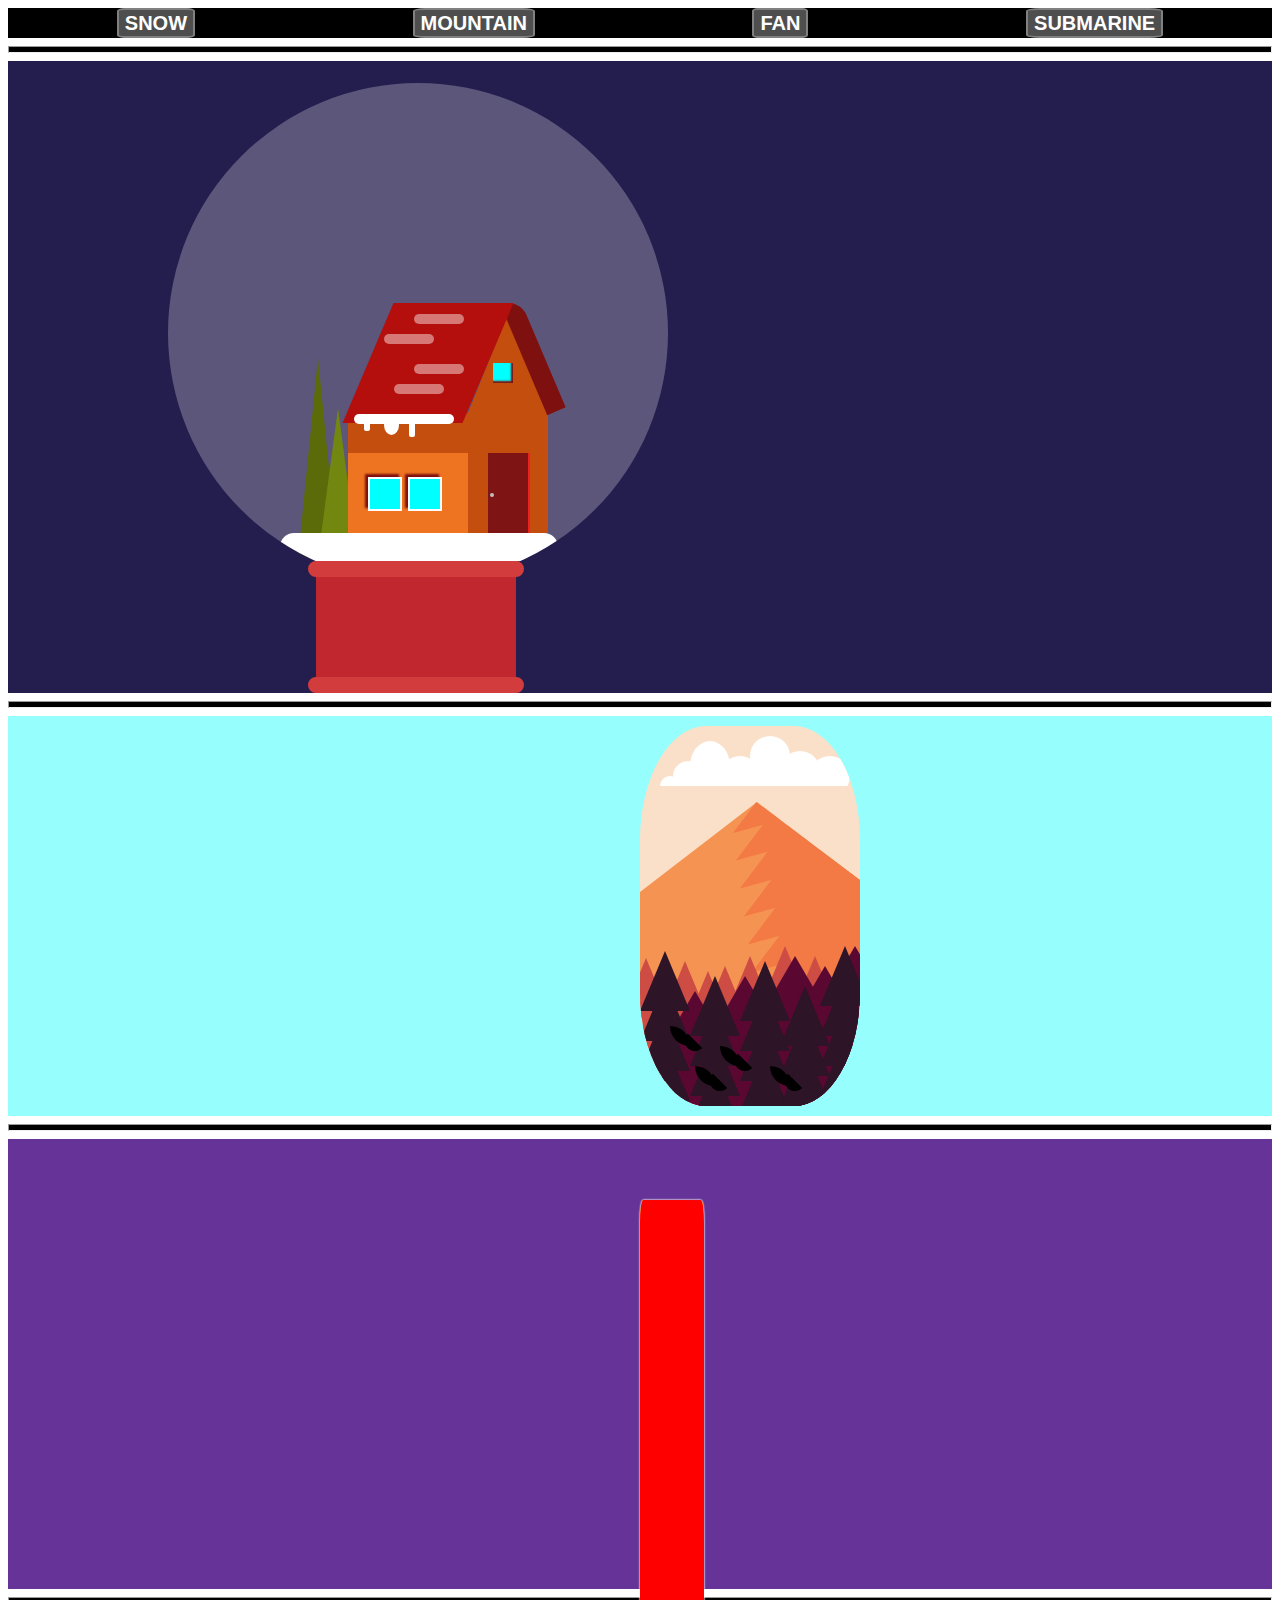
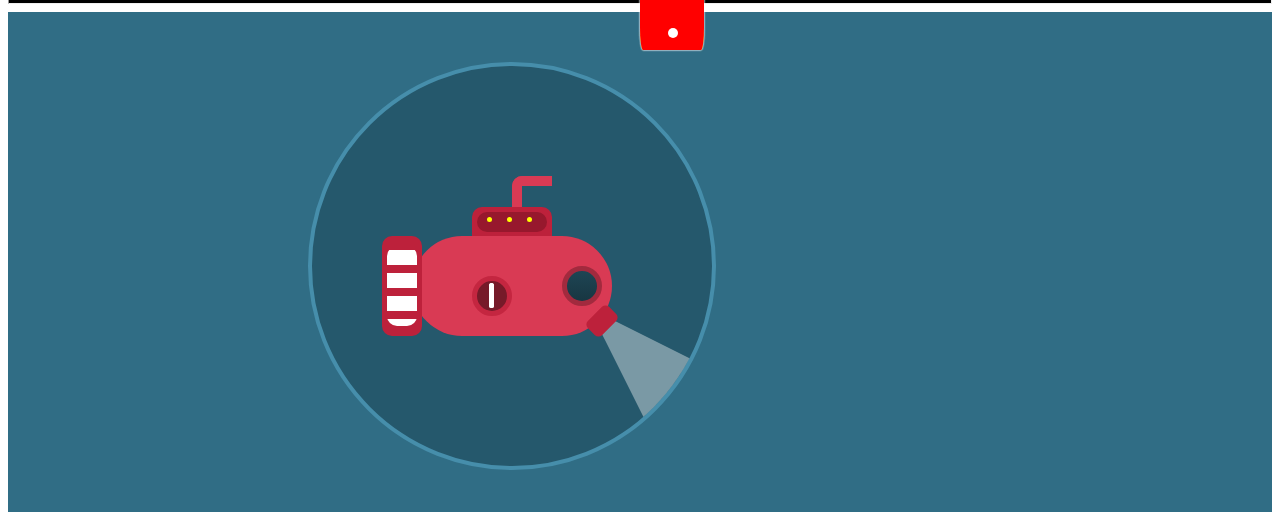
<file: Different-animations/index.html>
<!DOCTYPE html>
<html lang="en">
<head>
    <meta charset="UTF-8">
    <meta name="viewport" content="width=device-width, initial-scale=1.0">
    <title>Animations</title>
    <link rel="stylesheet" href="style.css">
</head>
<body>
    <div id="btns">
        <a href="#container3"><button id="snow">SNOW</button></a>
        <a href="#container2"><button id="mountains">MOUNTAIN</button></a>
        <a href="#container1"><button id="fan">FAN</button></a>
        <a href="#container4"><button id="submarine">SUBMARINE</button></a>
    </div>
    <hr>
    <div class="container3" id="container3">
    <div class="container3box">
        <div class="glass">
            <div class="tree1"></div>
            <div class="tree2"></div>
            <div class="house">
                <div class="wall1">
                    <div class="door">
                        <div class="knob"></div>
                    </div>
                </div>
                <div class="wall2">
                    <div class="window1"></div>
                    <div class="window2"></div>
                </div>
                <div class="wall3">
                    <div class="window3"></div>
                </div>
                <div class="roof2"></div>
                <div class="roof1"></div>
            </div>
            <div class="snow">
                <div class="onroof1">
                    <div class="onroof2" id="onroof2i"></div>
                    <div class="onroof2" id="onroof2ii"></div>
                    <div class="onroof3"></div>
                    <div class="onroof4" id="onroof4i"></div>
                    <div class="onroof4" id="onroof4ii"></div>
                    <div class="onroof4" id="onroof4iii"></div>
                    <div class="onroof4" id="onroof4iiii"></div>
                </div>
                <div class="snowfall">
                    <img src="snowfall.png" alt="snowfall" srcset="">
                </div>
            </div>
        </div>
        <div class="stand">
            <div class="border"></div>
            <div class="box"></div>
            <div class="border"></div>
        </div>
    </div>
    </div>


    <hr>
    <div class="container2" id="container2">
    <div class="capsule" id="capsule">
        <div class="cloud">
            <div id="cloud1" class="clouds">
                <div id="cloudbubble1"></div>
                <div id="cloudbubble2"></div>
                <div id="cloudbubble3"></div>
                <div id="cloudbubble4"></div>
                <div id="cloudbubble5"></div>
            </div>
            <div id="cloud2" class="clouds">
                <div id="cloudbubble6"></div>
                <div id="cloudbubble7"></div>
                <div id="cloudbubble8"></div>
                <div id="cloudbubble9"></div>
                <div id="cloudbubble10"></div>
                <div id="cloudbubble11"></div>
                <div id="cloudbubble12"></div>
                <div id="cloudbubble13"></div>
            </div>
        </div>
        <div class="mountain1">
            <div class="zigzagmountain">
                <div class="zigzag" id="zigzag1"></div>
                <div class="zigzag" id="zigzag2"></div>
                <div class="zigzag" id="zigzag3"></div>
                <div class="zigzag" id="zigzag4"></div>
                <div class="zigzag" id="zigzag5"></div>
                <div class="zigzag" id="zigzag6"></div>
                <div class="zigzag" id="zigzag7"></div>
                <div class="zigzag" id="zigzag8"></div>
            </div>
        </div>
        <div class="treesback">
            <div class="tree" id="tree10">
                <div class="btreetop"></div>
                <div class="btreemiddle"></div>
                <div class="btreebottom"></div>
                <div class="btreeend"></div>
            </div>
            <div class="tree" id="tree11">
                <div class="btreetop"></div>
                <div class="btreemiddle"></div>
                <div class="btreebottom"></div>
                <div class="btreeend"></div>
            </div>
            <div class="tree" id="tree12">
                <div class="btreetop"></div>
                <div class="btreemiddle"></div>
                <div class="btreebottom"></div>
                <div class="btreeend"></div>
            </div>
            <div class="tree" id="tree13">
                <div class="btreetop"></div>
                <div class="btreemiddle"></div>
                <div class="btreebottom"></div>
                <div class="btreeend"></div>
            </div>
            <div class="tree" id="tree14">
                <div class="btreetop"></div>
                <div class="btreemiddle"></div>
                <div class="btreebottom"></div>
                <div class="btreeend"></div>
            </div>
            <div class="tree" id="tree15">
                <div class="btreetop"></div>
                <div class="btreemiddle"></div>
                <div class="btreebottom"></div>
                <div class="btreeend"></div>
            </div>
            <div class="tree" id="tree16">
                <div class="btreetop"></div>
                <div class="btreemiddle"></div>
                <div class="btreebottom"></div>
                <div class="btreeend"></div>
            </div>
        </div>
        <div class="treesmiddle">
            <div class="tree" id="tree5">
                <div class="mtreetop"></div>
                <div class="mtreemiddle"></div>
                <div class="mtreebottom"></div>
                <div class="mtreeend"></div>
            </div>
            <div class="tree" id="tree6">
                <div class="mtreetop"></div>
                <div class="mtreemiddle"></div>
                <div class="mtreebottom"></div>
                <div class="mtreeend"></div>
            </div>
            <div class="tree" id="tree7">
                <div class="mtreetop"></div>
                <div class="mtreemiddle"></div>
                <div class="mtreebottom"></div>
                <div class="mtreeend"></div>
            </div>
            <div class="tree" id="tree8">
                <div class="mtreetop"></div>
                <div class="mtreemiddle"></div>
                <div class="mtreebottom"></div>
                <div class="mtreeend"></div>
            </div>
            <div class="tree" id="tree9">
                <div class="mtreetop"></div>
                <div class="mtreemiddle"></div>
                <div class="mtreebottom"></div>
                <div class="mtreeend"></div>
            </div>
        </div>
        <div class="treesfront">
            <div class="tree" id="tree1">
                <div class="ftreetop"></div>
                <div class="ftreemiddle"></div>
                <div class="ftreebottom"></div>
                <div class="ftreeend"></div>
            </div>
            <div class="tree" id="tree2">
                <div class="ftreetop"></div>
                <div class="ftreemiddle"></div>
                <div class="ftreebottom"></div>
                <div class="ftreeend"></div>
            </div>
            <div class="tree" id="tree3">
                <div class="ftreetop"></div>
                <div class="ftreemiddle"></div>
                <div class="ftreebottom"></div>
                <div class="ftreeend"></div>
            </div>
            <div class="tree" id="tree3ii">
                <div class="ftreetop"></div>
                <div class="ftreemiddle"></div>
                <div class="ftreebottom"></div>
                <div class="ftreeend"></div>
            </div>
            <div class="tree" id="tree4">
                <div class="ftreetop"></div>
                <div class="ftreemiddle"></div>
                <div class="ftreebottom"></div>
                <div class="ftreeend"></div>
            </div>
        </div>
        <div class="birds">
            <div class="body1 body">
                <div class="feather1"></div>
                <div class="feather2"></div>
            </div>
            <div class="body2 body">
                <div class="feather1"></div>
                <div class="feather2"></div>
            </div>
            <div class="body3 body">
                <div class="feather1"></div>
                <div class="feather2"></div>
            </div>
            <div class="body4 body">
                <div class="feather1"></div>
                <div class="feather2"></div>
            </div>
            <div class="body5 body">
                <div class="feather1"></div>
                <div class="feather2"></div>
            </div>
        </div>
    </div>
    </div>
    <hr>
    <div class="container1" id="container1">
        <div class="purple slip"></div>
        <div class="blue slip"></div>
        <div class="green slip"></div>
        <div class="yellow slip"></div>
        <div class="orange slip"></div>
        <div class="red slip"></div>
    </div>
    <hr>
    <div class="container4" id="container4">
        <div class="container4box">
            <div class="sea">
                <div class="bubble" id="bubble1"></div>
                <div class="bubble" id="bubble2"></div>
            </div>
            <div class="submarine">
                <div class="light"></div>
                <div class="upperlens"></div>
                <div class="upperbody">
                    <div class="bulb">
                        <div id="bulb1"></div>
                        <div id="bulb2"></div>
                        <div id="bulb3"></div>
                    </div>
                </div>
                <div class="mainbody">
                    <div class="submarinewindow"></div>
                    <div class="submarineengine">
                        <div class="plus1"></div>
                        <div class="plus2"></div>
                    </div>
                </div>
                <div class="motor">
                    <div class="motorbox">
                        <div class="motor1"></div>
                        <div class="motor1"></div>
                        <div class="motor1"></div>
                        <div class="motor1"></div>
                        <div class="motor1"></div>
                        <div class="motor1"></div>
                        <div class="motor1"></div>
                        <div class="motor1"></div>
                        <div class="motor1"></div>
                    </div>
                </div>
                <div class="lamp">
                </div>
            </div>
        </div>
    </div>
</body>
</html>
</file>
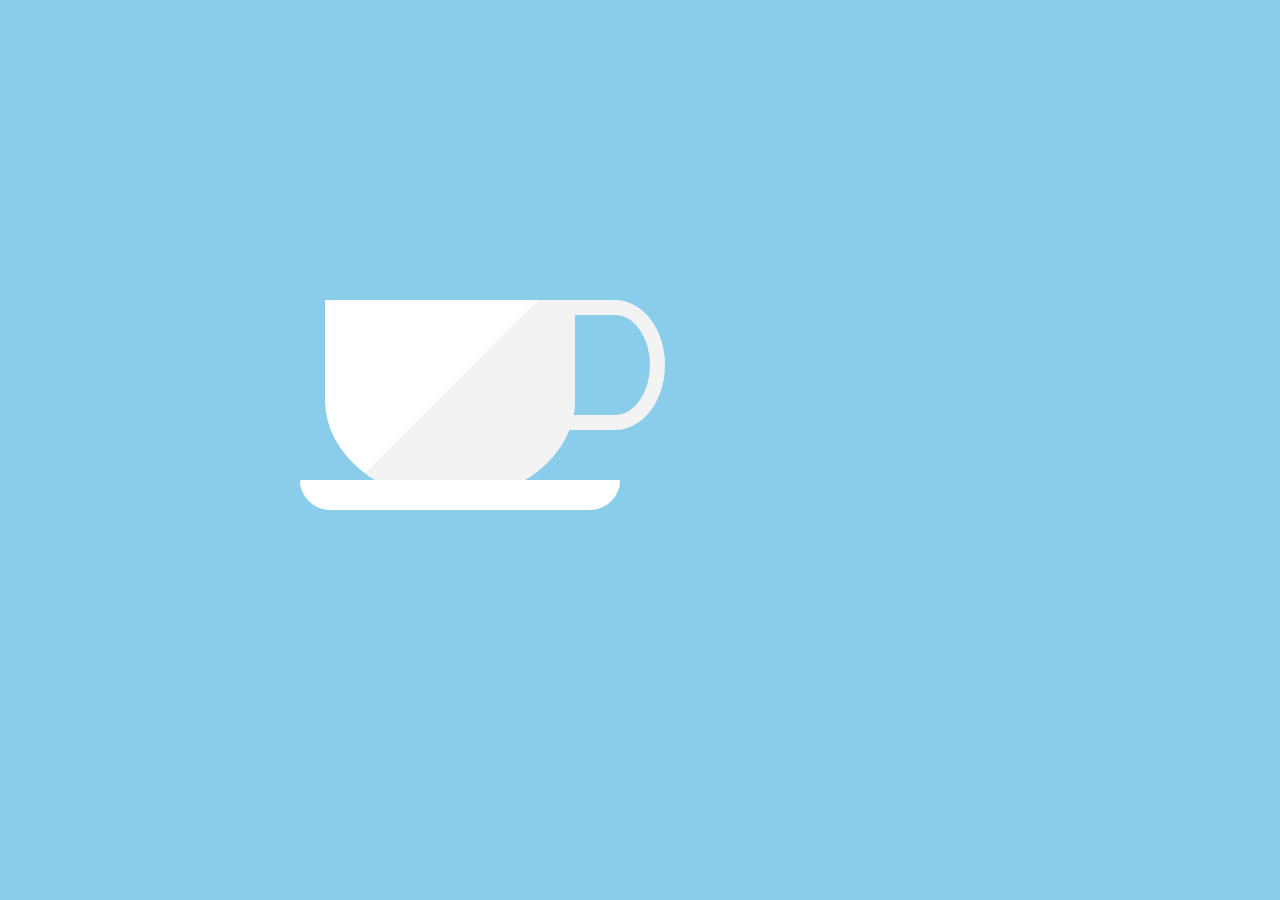
<file: MINI-Coffe-mug-animation/index.html>
<!DOCTYPE html>
<html lang="en">
<head>
    <meta charset="UTF-8">
    <meta name="viewport" content="width=device-width, initial-scale=1.0">
    <title>Hot Coffee</title>
    <link rel="stylesheet" href="style.css">
</head>
<body>
    <div id="container">
    <div id="containershade"></div>
</div>
<div id="handle"></div>
<div id="plate"></div>
<div id="bubble1"></div>
<div id="bubble2"></div>
<div id="bubble3"></div>
<div id="bubble4"></div>
</body>
</html>
</file>
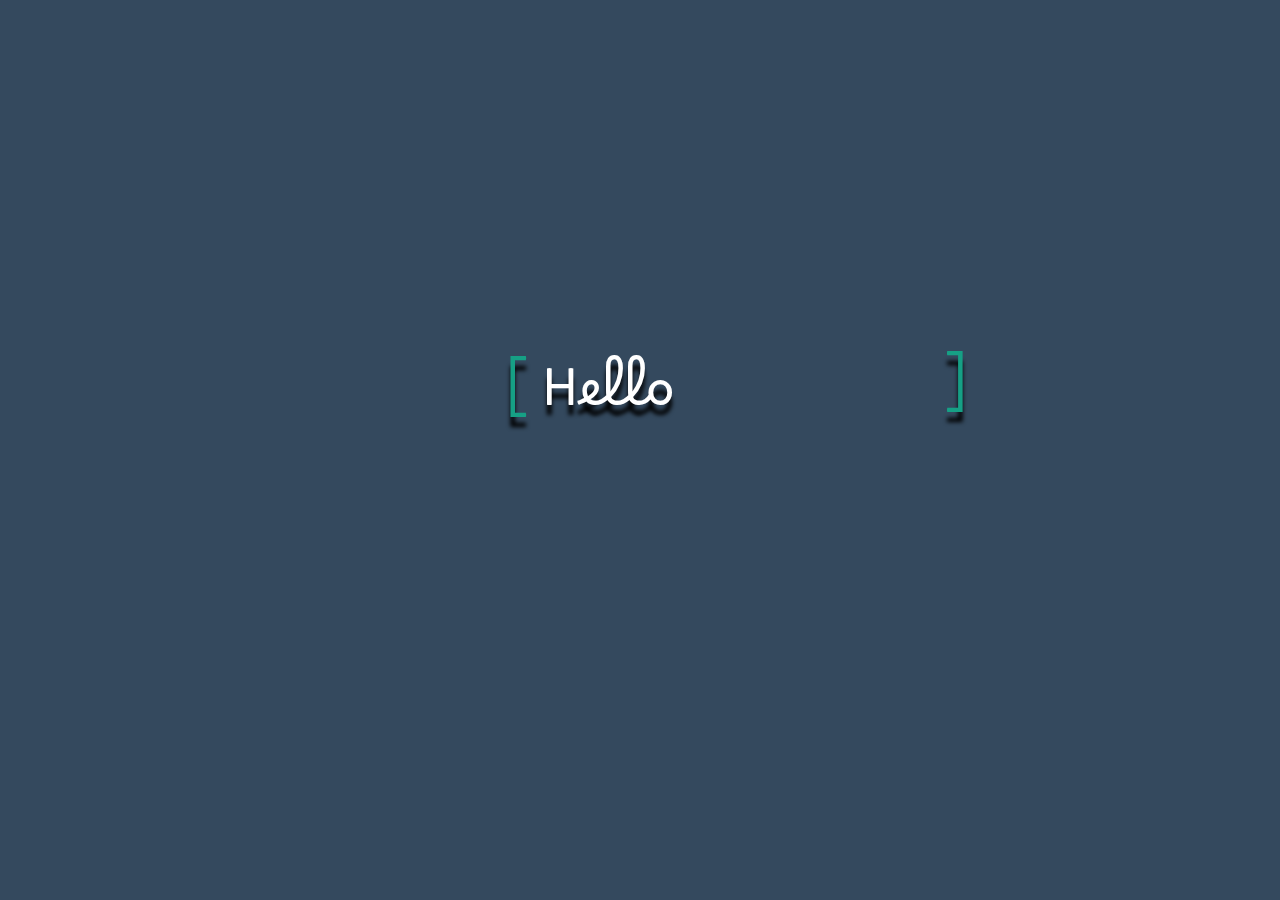
<file: MINI-scrolling-text-animation/index.html>
<!DOCTYPE html>
<html lang="en">
<head>
    <meta charset="UTF-8">
    <meta name="viewport" content="width=device-width, initial-scale=1.0">
    <title>2-Scrolling Text Animation</title>
    <link rel="preconnect" href="https://fonts.googleapis.com">
    <link rel="preconnect" href="https://fonts.gstatic.com" crossorigin>
    <link href="https://fonts.googleapis.com/css2?family=Borel&display=swap" rel="stylesheet">
    <link rel="stylesheet" href="style.css">
</head>
<body>
    <div id="main">
        <p id="text1">Hello</p>
        <p id="text2">front-end</p>
        <p id="text3">html</p>
        <p id="text4"> css</p>
        <p id="text5">]</p>

    </div>
</body>
</html>
</file>
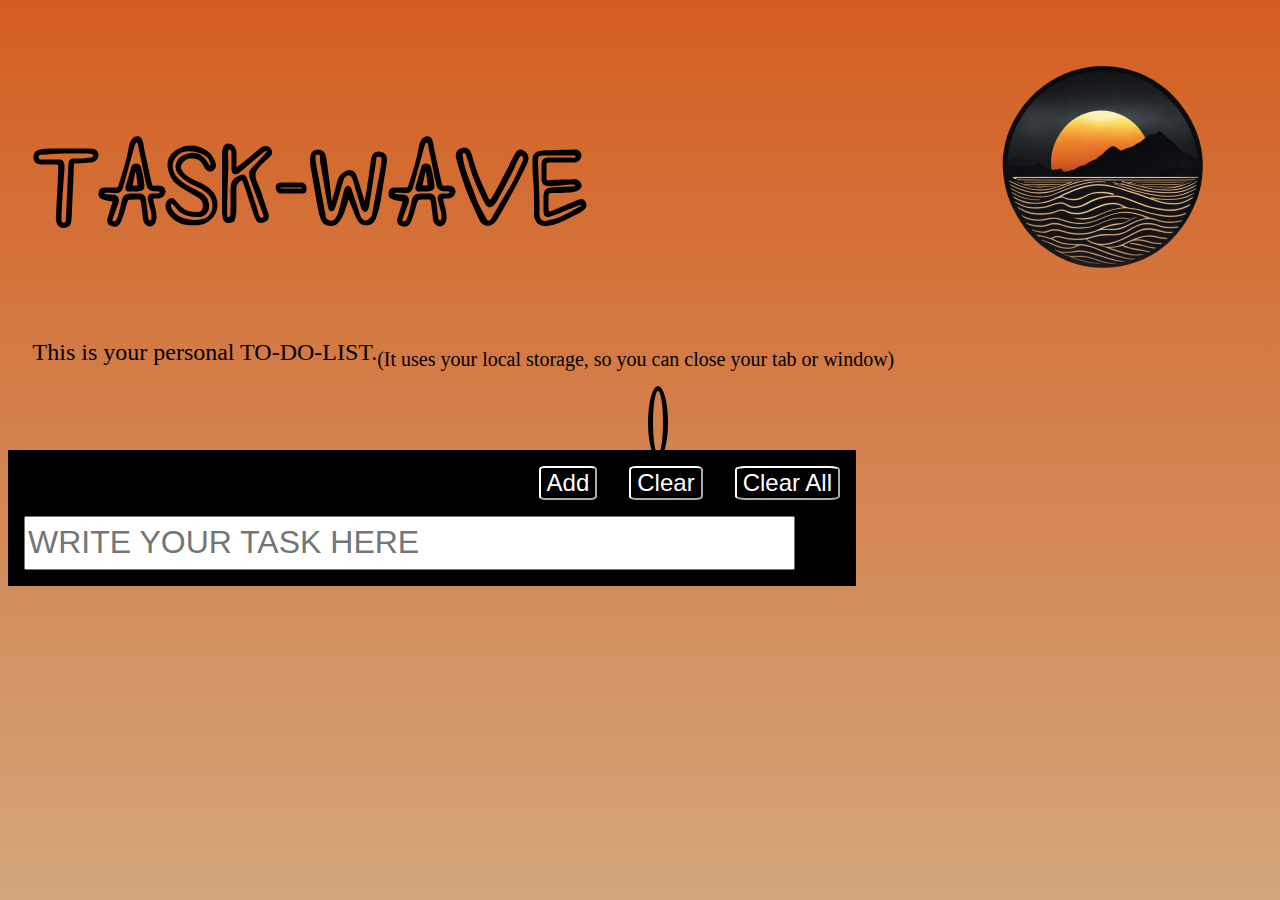
<file: To-Do-List/Index.html>
<!DOCTYPE html>
<html lang="en">
<head>
    <meta charset="UTF-8">
    <meta name="viewport" content="width=device-width, initial-scale=1.0">
    <link rel="stylesheet" href="https://cdnjs.cloudflare.com/ajax/libs/font-awesome/6.5.1/css/all.min.css" integrity="sha512-DTOQO9RWCH3ppGqcWaEA1BIZOC6xxalwEsw9c2QQeAIftl+Vegovlnee1c9QX4TctnWMn13TZye+giMm8e2LwA==" crossorigin="anonymous" referrerpolicy="no-referrer" />
    <title>Task-Wave</title>
    <link rel="stylesheet" href="style.css">
    <link rel="shortcut icon" href="fevicon.png" type="image/x-icon">
    <link rel="preconnect" href="https://fonts.googleapis.com">
    <link rel="preconnect" href="https://fonts.gstatic.com" crossorigin>
    <link href="https://fonts.googleapis.com/css2?family=Borel&family=Goblin+One&family=Shizuru&family=Sofia+Sans+Semi+Condensed:wght@1&family=Vina+Sans&display=swap" rel="stylesheet">
</head>
<body>
    <div id="container">
        <div id="header">
            <div id="titlebox">
                <p id="heading">TASK-WAVE</p>
                <p id="headingpara">This is your personal TO-DO-LIST.<sub>(It uses your local storage, so you can close your tab or window)</sub></p>
            </div>
            <div id="logo">
                <img src="logo.png" alt="LOGO" title="LOGO" id="imglogo">
            </div>
        </div>
        <i class="fa-solid fa-angles-down"></i>
        <div id="textarea">
            <div id="btns">
                <button id="add">Add</button>
                <button id="clear">Clear</button>
                <button id="clearall">Clear All</button>
            </div>
            <div id="text">
                <input type="text" placeholder="WRITE YOUR TASK HERE" name="task" class="input">
            </div>
            <div id="items">
                <ul>
                </ul>
            </div>
        </div>
    </div>
<script src="script.js"></script>
</body>
</html>
</file>
<file: Different-animations/style.css>
.container1{
    height: 450px;
    width: 100%;
    background-color: rebeccapurple;
}
.slip{
    height: 50%;
    width: 5%;
    background-color: black;
    position: absolute;
    top: 1200px;
    left: 50%;
    border-radius: 5%;
    box-shadow: 0px 0px 2px rgba(255, 255, 255, 0.393);
}
.red{
    background-color: red;
    transform-origin: 50% 95%;
    animation: anired 1.5s linear 0s infinite alternate;
}
.orange{
    background-color: orange;
    transform-origin: 50% 95%;
    animation: aniorange 1.5s linear 0s infinite alternate;
}
.yellow{
    background-color: yellow;
    transform-origin: 50% 95%;
    animation: aniyellow 1.5s linear 0s infinite alternate;
}
.green{
    background-color: green;
    transform-origin: 50% 95%;
    animation: anigreen 1.5s linear 0s infinite alternate;
}
.blue{
    background-color: blue;
    transform-origin: 50% 95%;
    animation: aniblue 1.5s linear 0s infinite alternate;
}
.purple{
    background-color: purple;
    transform-origin: 50% 95%;
    animation: anipurple 1.5s linear 0s infinite alternate;
}
@keyframes anired {
    0%{
        transform: rotate(65deg);
    }
    100%{
        transform: rotate(0deg);
    }
}
@keyframes aniorange {
    0%{
        transform: rotate(40deg);
    }
    100%{
        transform: rotate(0deg);
    }
}
@keyframes aniyellow {
    0%{
        transform: rotate(15deg);
    }
    100%{
        transform: rotate(0deg);
    }
}
@keyframes anigreen {
    0%{
        transform: rotate(-15deg);
    }
    100%{
        transform: rotate(0deg);
    }
}
@keyframes aniblue {
    0%{
        transform: rotate(-40deg);
    }
    100%{
        transform: rotate(0deg);
    }
}
@keyframes anipurple {
    0%{
        transform: rotate(-65deg);
    }
    100%{
        transform: rotate(0deg);
    }
}
.red::after{
    content: "";
    top: 95%;
    left: 43%;
    position: absolute;
    background-color: white;
    border-radius: 100%;
    z-index: 2;
    height: 10px;
    width: 10px;
}
div{
    color: black;
    font-size: 20px;
}
#btns{
    display: flex;
    justify-content: space-around;
    background-color: black;
}
button{
    height: 30px;
    font-size: 20px;
    font-weight: bold;
    background-color: rgba(128, 128, 128, 0.612);
    color: white;
    border-radius: 10%;
    border: 2px solid grey;
}
button:hover{
    box-shadow: 2px 2px 5px rgb(255, 255, 255);
}
hr{
    height: 5px;
    background-color: black;
}
/* //////////////////////////////////////////////////////////////////// */
.container2{
    background-color: rgb(151, 254, 254);
    height: 400px;
    width: 100%;
}
.capsule{
    overflow: hidden;
    position: relative;
    top:10px;
    left: 50%;
    height: 380px;
    width: 220px;
    border-radius: 30%;
    background-color: #FAE0C8;
    
}
.mountain1{
    /* overflow: hidden; */
    position: relative;
  top: 20%;
  left: -65%;
  width: 0;
  height: 0;
  border-left: 260px solid transparent;
  border-right: 260px solid transparent;
  border-bottom: 200px solid #F59452;
    /* height: 40px;
    width: 40px;
    background-color:white;
    border-top:none;
    border-bottom: 40px solid black;
    border-left: 40px solid transparent;
    border-right: 40px solid transparent; */
}
.zigzag{
    position: absolute;
    border-left: 260px solid transparent;
    border-right: 260px solid transparent;
    border-bottom: 200px solid #F47A45;
}
#zigzag1{
    transform: rotate(180deg);
    left: 120px;
    top: 211px;
}
#zigzag2{
    transform: rotate(180deg);
    left: 100px;
    top: 230px;
}
#zigzag3{
    transform: rotate(180deg);
    left: 80px;
    top: 250px;
}
#zigzag4{
    transform: rotate(180deg);
    left: 60px;
    top: 270px;
}
#zigzag5{
    transform: rotate(180deg);
    left: 40px;
    top: 290px;
}
#zigzag6{
    transform: rotate(180deg);
    left: 20px;
    top: 310px;
}
#zigzag7{
    transform: rotate(180deg);
    left: 0px;
    top: 330px;
}
#zigzag8{
    transform: rotate(53deg);
    left: -20px;
    top: 381px;
}
.zigzagmountain{
    overflow: hidden;
    position: relative;
    top: 20%;
    left: -265px;
    width: 159px;
    height: 500px;
    background-color: rgba(255, 255, 255, 0);
    transform-origin: 0px 0px;  
    transform: rotate(-53deg);
}
/* //front trees */
#tree1{
    position: relative;
    top: 25px;
}#tree2{
    position: relative;
    top: 50px;
    left: 50px;
}#tree3{
    position: relative;
    top: 35px;
    left: 100px;
}#tree3ii{
    position: relative;
    top: 60px;
    left: 140px;
}#tree4{
    position: relative;
    top: 20px;
    left: 180px;
}
.ftreetop{
    position: absolute;
    height: 0px;
    width: 0px;
    border-left: 25px solid transparent;
    border-right: 25px solid transparent;
    border-bottom: 60px solid #2D1427;
}
.ftreemiddle{
    position: absolute;
    top: 30px;
    height: 0px;
    width: 0px;
    border-left: 25px solid transparent;
    border-right: 25px solid transparent;
    border-bottom: 60px solid #2D1427;
}
.ftreebottom{
    position: absolute;
    top: 60px;
    height: 0px;
    width: 0px;
    border-left: 25px solid transparent;
    border-right: 25px solid transparent;
    border-bottom: 60px solid #2D1427;
}
.ftreeend{
    position: absolute;
    top: 90px;
    height: 0px;
    width: 0px;
    border-left: 25px solid transparent;
    border-right: 25px solid transparent;
    border-bottom: 60px solid #2D1427;
}
/* //middle tree */
#tree5{
    position: relative;
    top: 65px;
    left: 20px;
}#tree6{
    position: relative;
    top: 50px;
    left: 70px;
}#tree7{
    position: relative;
    top: 30px;
    left: 120px;
}#tree8{
    position: relative;
    top: 40px;
    left: 150px;
}#tree9{
    position: relative;
    top: 20px;
    left: 180px;
}
.mtreetop{
    position: absolute;
    height: 0px;
    width: 0px;
    border-left: 35px solid transparent;
    border-right: 35px solid transparent;
    border-bottom: 60px solid #5A0831;
}
.mtreemiddle{
    position: absolute;
    top: 30px;
    height: 0px;
    width: 0px;
    border-left: 35px solid transparent;
    border-right: 35px solid transparent;
    border-bottom: 60px solid #5A0831;
}
.mtreebottom{
    position: absolute;
    top: 60px;
    height: 0px;
    width: 0px;
    border-left: 35px solid transparent;
    border-right: 35px solid transparent;
    border-bottom: 60px solid #5A0831;
}
.mtreeend{
    position: absolute;
    top: 90px;
    height: 0px;
    width: 0px;
    border-left: 35px solid transparent;
    border-right: 35px solid transparent;
    border-bottom: 60px solid #5A0831;
}
/* //back trees */
#tree10{
    position: relative;
    top: 32px;
    left: -19px;
}#tree11{
    position: relative;
    top: 35px;
    left: 20px;
}#tree12{
    position: relative;
    top: 45px;
    left: 43px;
}#tree13{
    position: relative;
    top: 40px;
    left: 60px;
}#tree14{
    position: relative;
    top: 30px;
    left: 85px;
}#tree15{
    position: relative;
    top: 30px;
    left: 150px;
}#tree16{
    position: relative;
    top: 20px;
    left: 120px;
}
.btreetop{
    position: absolute;
    height: 0px;
    width: 0px;
    border-left: 25px solid transparent;
    border-right: 25px solid transparent;
    border-bottom: 60px solid #CD4D45;
}
.btreemiddle{
    position: absolute;
    top: 30px;
    height: 0px;
    width: 0px;
    border-left: 25px solid transparent;
    border-right: 25px solid transparent;
    border-bottom: 60px solid #CD4D45;
}
.btreebottom{
    position: absolute;
    top: 60px;
    height: 0px;
    width: 0px;
    border-left: 25px solid transparent;
    border-right: 25px solid transparent;
    border-bottom: 60px solid #CD4D45;
}
.btreeend{
    position: absolute;
    top: 90px;
    height: 0px;
    width: 0px;
    border-left: 25px solid transparent;
    border-right: 25px solid transparent;
    border-bottom: 60px solid #CD4D45;
}
/* //clouds */
#cloud1{
    overflow: hidden;
    height: 50px;
    width: 100px;
    border-radius: 10%;
    /* background-color: black; */
}
#cloud1{
    position: absolute;
    top: 70px;
    left: -100px;
    background-color: transparent;
    animation: cloud1animation 10s linear 0s infinite  normal;
}
@keyframes cloud1animation {
    0%{
        top:70px;
        left: -150px;
    }
    100%{
        top: 75px;
        left:230px;
    }
}
#cloudbubble1{
    position: absolute;
    height: 20px;
    width: 20px;
    border-radius: 100%;
    top: 40px;
    left: 0px;
    background-color: white;
}
#cloudbubble2{
    position: absolute;
    height: 30px;
    width: 30px;
    border-radius: 100%;
    top: 30px;
    left: 15px;
    background-color: white;
}
#cloudbubble3{
    position: absolute;
    height: 40px;
    width: 40px;
    border-radius: 100%;
    top: 20px;
    left: 40px;
    background-color: white;
}
#cloudbubble4{
    position: absolute;
    height: 20px;
    width: 20px;
    border-radius: 100%;
    top: 20px;
    left: 75px;
    background-color: white;
}
#cloudbubble5{
    position: absolute;
    height: 40px;
    width: 40px;
    border-radius: 100%;
    top: 30px;
    left: 70px;
    background-color: white;
}
#cloud2{
    overflow: hidden;
    height: 80px;
    width: 200px;
    border-radius: 0%;
    /* background-color: black; */
    position: absolute;
    top: -20px;
    left: 20px;
    background-color: transparent;
    animation: cloud2animation 20s linear 0s infinite  normal;
}
@keyframes cloud2animation {
    0%{
        top:-20px;
        left: -300px;
    }
    100%{
        top: -20px;
        left:300px;
    }
}
#cloudbubble6{
    position: absolute;
    height: 20px;
    width: 20px;
    border-radius: 100%;
    top: 70px;
    left: 0px;
    background-color: white;
}
#cloudbubble7{
    position: absolute;
    height: 30px;
    width: 30px;
    border-radius: 100%;
    top: 55px;
    left: 13px;
    background-color: white;
}
#cloudbubble8{
    position: absolute;
    height: 50px;
    width: 40px;
    border-radius: 100%;
    top: 35px;
    left: 30px;
    background-color: white;
}
#cloudbubble9{
    position: absolute;
    height: 40px;
    width: 40px;
    border-radius: 100%;
    top: 50px;
    left: 60px;
    background-color: white;
}
#cloudbubble10{
    position: absolute;
    height: 40px;
    width: 40px;
    border-radius: 100%;
    top: 30px;
    left: 90px;
    background-color: white;
}
#cloudbubble11{
    position: absolute;
    height: 40px;
    width: 40px;
    border-radius: 100%;
    top: 60px;
    left: 90px;
    background-color: white;
}
#cloudbubble12{
    position: absolute;
    height: 40px;
    width: 40px;
    border-radius: 100%;
    top: 45px;
    left: 120px;
    background-color: white;
}
#cloudbubble13{
    position: absolute;
    height: 40px;
    width: 40px;
    border-radius: 100%;
    top: 50px;
    left: 150px;
    background-color: white;
}
/* //birds */
.birds{
    position: absolute;
    /* top: 0px;
    left: 0px; */
    /* transform: rotate(70deg); */
    animation: birds 6s ease 0s infinite normal;
}
@keyframes birds {
    0%{
        top: 100px;
        left: 200px;
    }
    /* 33%{
        top: 0px;
        left: 0px;
    }
    66%{
        top: 0px;
        left: 0px;
    } */
    100%{
        top: -100px;
        left: -200px;
    }
}
.body{
    position: absolute;
    height: 20px;
    width: 20px;
    background-color: black;
    border-top-right-radius: 100%;
    border-bottom-left-radius: 100%;
}
.body1{
    top: 140px;
    left: 130px;
}
.body2{
    top: 120px;
    left: 80px;
}
.body3{
    top: 100px;
    left: 30px;
}
.body4{
    top: 140px;
    left: 55px;
}
.body5{
    top: 180px;
    left: 105px;
}
.feather1{
    /* height: 20px;
    width: 20px; */
    /* background-color: red; */
    position: absolute;
    top: 5px;
    left: 15px;
    border-top: 10px solid transparent;
    border-left: 10px solid black;
    border-right: 10px solid transparent;
    border-bottom: 10px solid black;
    border-radius: 100%;
    /* transform: rotate(70deg); */
    /* transform-origin: 10px -2px; */
    animation: feather1 1s linear 0s infinite alternate;
}
@keyframes feather1 {
    0%{
        /* transform: rotate(70deg); */
        /* transform: rotateX(0deg); */
        transform: rotate3d(0,0,1,70deg);
        transform-origin: 0% 0%;
    }
    100%{
        transform: rotate3d(1.28571429,0,1,70deg);
        transform-origin: 0% 0%;
        /* transform: rotate(70deg); */
    }
}
.feather2{
    /* height: 20px;
    width: 20px; */
    /* background-color: red; */
    position: absolute;
    top: 5px;
    left: 15px;
    border-top: 10px solid transparent;
    border-left: 10px solid black;
    border-right: 10px solid transparent;
    border-bottom: 10px solid black;
    border-radius: 100%;
    /* transform: rotate(70deg); */
    animation: feather2 1s linear 0s infinite alternate;
}
@keyframes feather2 {
        0%{
            /* transform: rotate(70deg); */
            /* transform: rotateX(0deg); */
            transform: rotate3d(0,0,1,70deg);
            transform-origin: 0% 0%;
        }
        100%{
            transform: rotate3d(1.28571429,0,1,70deg);
            transform-origin: 0% 0%;
            /* transform: rotate(70deg); */
        }
}
/* /////////////////////////////////////////////////////////// */
/* //snow */
.container3{
    width: 100%;
    background-color: #241E4E;
}
.container3box{
    background-color: #241e4e00;
    /* height: 400px; */
    width: 80%;
    transform-origin: center;
    animation: shake 4s ease-in-out 0s infinite normal;
}
@keyframes shake {
    0%{
        transform: rotate(0deg);
    }
    8.33333333%{
        transform: rotate(10deg);
    }
    16.6666667%{
        transform: rotate(-10deg);
    }
    25%{
        transform: rotate(0deg);
    }
    100%{
        transform: rotate(0deg);
    }
}
.box{
    position: relative;
    height: 100px;
    width: 200px;
    margin-left: 7.5px;
    background-color: #c1272e;
}
.border{
    width: 200px;
    background-color: #d33c3c;
    border: 8px solid #d33c3c;
    border-radius: 10px;
}
.stand{
    width: 400px;
    position: relative;
    left: 300px;
}
.glass{
    position: relative;
    height: 500px;
    width: 500px;
    background-color: rgba(255, 255, 255, 0.25);
    border-radius: 100%;
    left: 160px;
    top: 22px;
    overflow: hidden;
}
.snow{
    position: absolute;
    width: 250px;
    border: 14px solid white;
    top: 450px;
    left: 112px;
    border-radius: 20px;
}
.tree1{
    position: relative;
    top: 275px;
    left: 130px;
    height: 0px;
    width: 0px;
    border-bottom: 200px solid #5b6b09;
    border-left: 20px solid transparent;
    border-right: 20px solid transparent;
}
.tree2{
    position: relative;
    top: 125px;
    left: 150px;
    height: 0px;
    width: 0px;
    border-bottom: 150px solid #718710;
    border-left: 20px solid transparent;
    border-right: 20px solid transparent;
}
.wall1{
    position: relative;
    background-color: #c44e0e;
    left: 180px;
    top: -20px;
    width: 200px;
    height: 120px;
}
.wall2{
    position: relative;
    background-color: #ef7421;
    left: 180px;
    top: -100px;
    width: 120px;
    height: 80px;
}
.wall3{
    position: relative;
    /* background-color: black; */
    left: 300px;
    top: -320px;
    width: 0px;
    height: 0px;
    border-left: 40px solid transparent;
    border-right: 40px solid transparent;
    border-bottom: 100px solid #c44e0e;
}
.roof2{
    position: relative;
    height: 20px;
    width: 120px;
    top: -387px;
    left: 305px;
    border-top-left-radius: 30px;
    transform: rotate(67deg);
    background-color: #7e110f;
    /* border: 10px solid black; */
}
.roof1{
    position: relative;
    background-color: #b40f0c;
    left: 200px;
    top: -450px;
    width: 120px;
    height: 120px;
    transform: skew(-23deg);
}
.window1{
    position: relative;
    height: 30px;
    width: 30px;
    border: 2px solid white;
    box-shadow: -3px -3px 2px #7e110f;
    background-color: cyan;
    top: 24px;
    left: 20px;
}
.window2{
    position: relative;
    height: 30px;
    width: 30px;
    border: 2px solid white;
    box-shadow: -3px -3px 2px #7e110f;
    background-color: cyan;
    top: -10px;
    left: 60px;
}
.window3{
    position: relative;
    height: 20px;
    width: 20px;
    /* border: 1.5px solid white; */
    box-shadow:inset -2px -2px 2px #7e110f;
    background-color: cyan;
    top: 50px;
    left: -15px;
}
.door{
    position: relative;
    left: 140px;
    top: 40px;
    height: 80px;
    width: 40px;
    background-color: #7f1414;
    border-right: 2px solid #ef2021;
}
.knob{
    position: relative;
    top: 40px;
    left: 2px;
    height: 4px;
    width: 4px;
    border-radius: 100%;
    background-color: silver;

}
.onroof1{
    position: absolute;
    top: -133px;
    left: 60px;
    width: 100px;
    height: 10px;
    border-radius: 20px;
    background-color: white;
}
.onroof2{
    position: relative;
    height: 15px;
    width: 6px;
    border-radius: 2px;
    background-color: white;
}
#onroof2i{
    top: 2px;
    left: 10px;
}
#onroof2ii{
    top: -7px;
    left: 55px;
}
.onroof3{
    position: relative;
    height: 20px;
    width: 15px;
    background-color: white;
    border-radius: 100%;
    top: -29px;
    left: 30px;
}
.onroof4{
    position: absolute;
    width: 50px;
    height: 10px;
    border-radius: 20px;
    background-color: rgba(255, 255, 255, 0.438);
}
#onroof4i{
    top: -100px;
    left: 60px;
}
#onroof4ii{
    top: -80px;
    left: 30px;
}
#onroof4iii{
    top: -50px;
    left: 60px;
}
#onroof4iiii{
    top: -30px;
    left: 40px;
}
.snowfall{
    position: absolute;
    /* top: -560px;
    left: -220px;     */
    animation: snowfall1 4s linear 0s infinite normal;
}
@keyframes snowfall1 {
    0%{
        top: -560px;
        left: -220px;
        opacity: 0;    
    }
    20%{
        top: -560px;
        left: -220px;
        opacity: 0;    
    }
    25%{
        top: -560px;
        left: -220px;
        opacity: 1;    

    }
    90%{
        top: -460px;
        left: -120px;    
        opacity: 1;            
    }
    100%{
        top: -460px;
        left: -120px;    
        opacity: 0;    
    }
}
img{
    height: 600px;
    width: 600px;
}
/* ///////////////////////////////////////////////////////////////////// */
.container4{
    width: 100%;
    height: 500px;
    background-color: #306D85;
}
.container4box{
    height: 400px;
    width: 400px;
    overflow: hidden;
    position: relative;
    top: 50px;
    left: 300px;
    background-color: #25586c;
    border: 4px solid #468eab;
    border-radius: 100%;
}
.sea{
    height: 400px;
    width: 400px;
    position: relative;
    top: 0px;
    left: 0px;
    background-color: #5a083100;
    animation: bubble 1s linear 0s infinite normal;
}
@keyframes bubble {
    0%{
        top: -40px;
        left: 200px;
    }
    40%{
        top: 0px;
        left: 12px;
    }
    80%{
        top:-20px;
        left: -176px;
    }
    100%{
        top: 0px;
        left: -270px;
    }
}
.bubble{
    height: 15px;
    width: 15px;
    border-radius: 100%;
    position: relative;
    background-color: #44819a;
}
#bubble1{
    top: 200px;
    left: 200px;
}
#bubble2{
    top: 200px;
    left: 250px;
}
.submarine{
    position: relative;
    height: 400px;
    width: 400px;
    top: -550px;
    left: 50px;
    /* transform: rotate(0deg); */
    animation: submarine 4s linear 0s infinite alternate;
}
@keyframes submarine {
    0%{
        transform-origin: bottom 400px;
        transform: rotate(0deg);
    }
    20%{
        transform-origin: 300px 400px;
        transform: rotate(-5deg);
    }
    40%{
        transform-origin: 300px 400px;
        transform: rotate(0deg);
    }
    60%{
        transform-origin: 300px 400px;
        transform: rotate(5deg);
    }80%{
        transform-origin: 300px 400px;
        transform: rotate(0deg);
    }
    100%{
        transform-origin: 300px 400px;
        transform: rotate(-5deg);
    }
}
.mainbody{
    position: relative;
    height: 100px;
    width: 200px;
    top: 100px;
    border-radius: 50px;
    left: 50px;
    background-color: #D93A54;
}
.upperbody{
    position: relative;
    height: 30px;
    width: 80px;
    top: 101px;
    border-top-right-radius: 10px;
    border-top-left-radius: 10px;
    left: 110px;
    background-color: #bd213b;
}
.motor{
    position: relative;
    height: 100px;
    width: 40px;
    top: 0px;
    border-radius: 10px;
    left: 20px;
    background-color: #bd213b;
}
.upperlens{
    position: relative;
    height: 30px;
    width: 30px;
    top: 110px;
    border-top-right-radius: 0px;
    border-top-left-radius: 10px;
    left: 150px;
    background-color: #d93a5400;
    border-top: 10px solid #d93a54;
    border-left: 10px solid #d93a54;
}
.lamp{
    position: relative;
    height: 30px;
    width: 20px;
    top: -30px;
    border-radius: 5px;
    left: 230px;
    transform: rotate(45deg);
    background-color: #bd213b;
}
.light{
    position: relative;
    height: 0px;
    width: 0px;
    top: 370px;
    /* border-radius: 5px; */
    left: 230px;
    border-left: 50px solid rgba(0, 0, 0, 0);
    border-right: 50px solid rgba(255, 255, 255, 0);
    border-bottom: 150px solid rgba(255, 255, 255, 0.393);
    transform: rotate(-45deg);
    /* z-index: -1; */
    /* background-color: #D93A54; */
}
.bulb{
    position: relative;
    height: 20px;
    width: 70px;
    top: 5px;
    left: 5px;
    border-radius: 60px;
    background-color: #97182d;
}
#bulb1{
    position: relative;
    height: 5px;
    width: 5px;
    background-color: yellow;
    border-radius: 100%;
    top: 05px;
    left: 30px;
    animation: bulb 1s ease-in-out 0s infinite alternate;
}
#bulb2{
    position: relative;
    height: 5px;
    width: 5px;
    background-color: yellow;
    border-radius: 100%;
    top: 0px;
    left: 50px;
    animation: bulb 1s ease-in-out 0s infinite alternate;
}
#bulb3{
    position: relative;
    height: 5px;
    width: 5px;
    background-color: yellow;
    border-radius: 100%;
    top: -05px;
    left: 10px;
    animation: bulb 1s ease-in-out 0s infinite alternate;
}
@keyframes bulb {
    0%{
        opacity: 1;
    }
    100%{
        opacity: 0;
    }
}
.submarinewindow{
    position: relative;
    height: 30px;
    width: 30px;
    background: linear-gradient(#1e4554,#183642);
    border-radius: 100%;
    left: 150px;
    top: 30px;
    border: 5px solid #a22a3e;
}
.submarineengine{
    position: relative;
    height: 30px;
    width: 30px;
    /* background: linear-gradient(#1e4554,#183642); */
    border-radius: 100%;
    left: 60px;
    top: 0px;
    border: 5px solid #c42640;
    background-color: #761a29;
}
.plus1{
    position: relative;
    height: 25px;
    width: 5px;
    /* background: linear-gradient(#1e4554,#183642); */
    border-radius: 10px;
    left: 12px;
    top: 2px;
    /* border: 5px solid #ffffff; */
    background-color: #ffffff;
    animation: plus1 0.5s linear 0s infinite normal;
}
@keyframes plus1 {
    0%{
        transform-origin: center;
        transform: rotate(0deg);
    }
    50%{
        transform-origin: center;
        transform: rotate(-180deg);
    }
    100%{
        transform-origin: center;
        transform: rotate(-360deg);
    }
}
.plus2{
    position: relative;
    height: 25px;
    width: 5px;
    /* background: linear-gradient(#1e4554,#183642); */
    border-radius: 10px;
    left: 12px;
    top: -23px;
    /* border: 5px solid #ffffff; */
    background-color: #ffffff;
    animation: plus2 0.5s linear 0s infinite normal;
}
    @keyframes plus2 {
        0%{
            transform-origin: center;
            transform: rotate(-90deg);
        }
        50%{
            transform-origin: center;
            transform: rotate(-270deg);
        }
        100%{
            transform-origin: center;
            transform: rotate(-450deg);
        }
    }
.motorbox{
    height: 80px;
    width: 30px;
    background-color: transparent;
    position: relative;
    overflow: hidden;
    top: 10px;
    border-radius: 10px;
    left: 5px;
}
.motor1{
    height: 15px;
    width: 30px;
    background-color: white;
    position: relative;
    margin-top: 8px;
    top: -50px;
    animation: motor 0.2s linear 0s infinite normal;
}
@keyframes motor {
    0%{
        top: -50px;
    }
    100%{
        top: -95px;
    }
}
</file>
<file: MINI-Coffe-mug-animation/style.css>
body {
    display: flex;
    background-color: #8acdeb;
}
#container{
    background-color: white;
    position: absolute;
    top: 300px;
    left: 325px;
    height: 200px;
    width: 250px;
    overflow: hidden;
    border-bottom-left-radius: 100%;
    border-bottom-right-radius: 100%;
}
#containershade{
    position: absolute;
    top: 0px;
    left: 100px;
    background-color: #F3F3F3;
    height: 350px;
    width: 300px;
    transform: rotateZ(45deg);
}
#handle{
    position: absolute;
    height: 100px;
    width: 85px;
    /* background-color: black; */
    border-top-right-radius: 100%;
    border-bottom-right-radius: 100%;
    border: 15px solid #F3F3F3;
    border-left: 0px solid transparent;
    top: 300px;
    left: 565px;
}
#plate{
    position: absolute;
    top: 480px;
    left: 300px;
    height: 10px;
    width: 300px;
    background-color: white;
    border: 10px solid white;
    border-bottom-left-radius: 100px;
    border-bottom-right-radius: 100px;
}
#bubble1{
    z-index: -1;
    position: absolute;
    top: 300px;
    left: 450px;
    height: 50px;
    width: 50px;
    background-color: rgb(255, 255, 255);
    border-radius: 100%;
    animation: b1 3s ease-out 0s infinite forwards;
}
@keyframes b1 {
    from{
        top: 300px;
        left: 450px;
        height: 50px;
        width: 50px;
        opacity: 0.7;
    }
    to{
        top: 150px;
        left: 430px;
        height: 100px;
        width: 100px;
        opacity: 0;
    }            
}
#bubble2{
    z-index: -1;
    position: absolute;
    top: 300px;
    left: 425px;
    height: 50px;
    width: 50px;
    background-color: rgb(255, 255, 255);
    border-radius: 100%;
    animation: b2 5s ease-out 2.5s infinite forwards;
}
@keyframes b2 {
    from{
        top: 300px;
        left: 425px;
        height: 50px;
        width: 50px;
        opacity: 0.4;
    }
    to{
        top: 150px;
        left: 410px;
        height: 150px;
        width: 150px;
        opacity: 0;
    }            
}
#bubble3{
    z-index: -1;
    position: absolute;
    top: 300px;
    left: 515px;
    height: 20px;
    width: 20px;
    background-color: rgb(255, 255, 255);
    border-radius: 100%;
    animation: b3 5s ease-out 5s infinite forwards;
}
@keyframes b3 {
    from{
        top: 300px;
        left: 515px;
        height: 20px;
        width: 20px;
        opacity: 0.3;
    }
    to{
        top: 100px;
        left: 520px;
        height: 150px;
        width: 150px;
        opacity: 0;
    }            
}
#bubble4{
    z-index: -1;
    position: absolute;
    top: 300px;
    left: 475px;
    height: 50px;
    width: 50px;
    background-color: rgb(255, 255, 255);
    border-radius: 100%;
    animation: b4 7s ease-out 6s infinite forwards;
}
@keyframes b4 {
    from{
        top: 300px;
        left: 480px;
        height: 20px;
        width: 20px;
        opacity: 0.5;
    }
    to{
        top: 80px;
        left: 470px;
        height: 150px;
        width: 150px;
        opacity: 0;
    }            
}
</file>
<file: MINI-scrolling-text-animation/style.css>
*{
    margin: 0px;
    padding: 0px;
    background-color: #34495e;
}
#main{
    text-shadow: 0px 10px 4px rgb(0, 0, 0);
    /* font-family: 'Goblin One', cursive; */
    font-family: 'Borel', cursive;
    /* font-family: 'Goblin One', cursive; */
    position: absolute;
    color: white;
    font-size: 50px;
    top: 350px;
    left: 500px;
    display: grid;
    grid-template-columns: auto auto auto;

}
#text1{
    padding: 5px;
    grid-column: 1;
    opacity: 1;
}
#text2{
    padding: 5px;
    opacity: 0;
    grid-column: 2;
    grid-row: 1;
    animation: animate2 10s ease-in 0s infinite reverse ;
}
#text3{
    padding: 5px;
    grid-column: 2;
    grid-row: 1;
    opacity: 0;
    animation: animate3 10s ease-in 0s infinite reverse ;
}
#text4{
    padding: 5px;
    grid-column: 2;
    grid-row: 1;
    opacity: 0;
    animation: animate4 10s ease-in 0s infinite reverse ;
}
@keyframes animate2 {
    0%{
        opacity: 0;
        transform: translate(0px,-50px);
    }
    10%{
        opacity: 1;
        transform: translate(0px,0px);      
    }            
    30%{
        opacity: 0;
        transform: translate(0px,50px);     
    }            
    40%{
        opacity: 0;
    }
    50%{
        opacity: 0;
    }            
    60%{
        opacity: 0;
    }            
    70%{
        opacity: 0;
    }            
    80%{
        opacity: 0;
    }
    90%{
        opacity: 0;
    }            
    100%{
        opacity: 0;
    }
}
@keyframes animate3 {
    0%{
        opacity: 0;
    }
    10%{
        opacity: 0;
    }            
    20%{
        opacity: 0;
    }            
    30%{
        opacity: 0;
    }
    40%{
        opacity: 0;
        transform: translate(0px,-50px);
    }            
    50%{
        opacity: 1;
        transform: translate(0px,0px);  
    }            
    70%{
        opacity: 0;
        transform: translate(0px,50px); 
    }            
    80%{
        opacity: 0;
    }
    90%{
        opacity: 0;
    }            
    100%{
        opacity: 0;
    }
}
@keyframes animate4 {
    0%{
        opacity: 0;
    }
    10%{
        opacity: 0;
    }            
    20%{
        opacity: 0;
    }            
    30%{
        opacity: 0;
    }
    40%{
        opacity: 0;
    }            
    50%{
        opacity: 0;
    }            
    60%{
        opacity: 0;
    }            
    70%{
        opacity: 0;
        transform: translate(0px,-50px);
    }
    80%{
        opacity: 1;
        transform: translate(0px,0px);  
    }            
    100%{
        opacity: 0;
        transform: translate(0px,50px); 
    }
}
#text1::before{
    content: "[ ";
    color: #16a085;
    animation: bracket 10s ease-in 0s infinite reverse ;            
}
#text5{
    content: " ]";
    color: #16a085;
    animation: bracket 10s ease-in 0s infinite reverse ;            
}
@keyframes bracket {
    0%{opacity: 0;
    }
    10%{opacity: 1;
    }
    30%{opacity: 0;
    }
    40%{opacity: 0;
    }
    50%{opacity: 1;
    }
    70%{opacity: 0;
    }
    80%{opacity: 1;
    }
    100%{opacity: 0;
    }
}
</file>
<file: To-Do-List/style.css>
body{
    height: 100%;
    width: 100%;
    background: linear-gradient(to bottom, #d45e20, #d3a67c);
    background-repeat: no-repeat;
    background-size:contain;
    background-attachment: fixed;
}
#header{
    display: flex;
    
    justify-content: space-around;
}
#imglogo{
    height: 20rem;
}
#heading{
    position: relative;
    top: 0;
    left: 0;
    font-size: 6rem;
    font-family: shizuru;
    font-weight: bold;   
}
#textarea{
    /* height: 50rem; */
    width: 53rem;
    /* white-space: nowrap; */
    background-color: black;
    max-width: 100%;
    /* overflow: hidden; */
}
.input{
    margin-left: 1rem;
    margin-right: 1rem;
    margin-bottom: 1rem;
    height: 3rem;
    /* height: 300rem; */
    width: 90%;
    font-size: 2rem;

}
.input::placeholder{
    font-size: 2rem;
}
#headingpara{
    font-size: 1.5rem;
}
#btns{
    display: flex;
    justify-content: flex-end;
}
button{
    background-color: black;
    color: white;
    margin: 1rem 1rem 1rem 1rem;
    border-color:white ;
    border-radius: 10%;
    cursor: pointer;
    font-size: 1.5rem;
}
button:hover{
    background-color: white;
    color: black;
    font-weight: bold;
    font-size: 1.25rem;
}
i{
    /* opacity: 0; */
    margin: 2rem auto 5rem 50%;
    font-size: 3rem;
    padding: 5px;
    border: 5px solid black;
    border-radius: 100%;
    cursor: pointer;
    animation: blink 1s linear 0s infinite alternate;
}
ul{
    /* width:5rem ; */
    color: white;
    font-size: 2rem;
    list-style-type: none;
    /* overflow-x: scroll; */
    /* white-space: nowrap; */
    word-wrap: break-word;
    /* overflow: hidden; */
    /* text-overflow: ellipsis; */
}
.checkbox{
    height: 1.5rem;
    width: 1.5rem;
    border: 0.2rem solid grey;
    background-color: white;
    border-radius: 30%;
    position: absolute;
    top: 0;
    left: 0;
}
li{
    position: relative;
    padding-left: 2rem;
}
.ogicheckbox{
    position: absolute;
    opacity: 0;
    cursor: pointer;
    height: 0;
    width: 0;
}
label:hover .checkbox{
    background-color: grey;
}
label input:checked ~ span{
    background-color: rgba(255, 0, 0, 0.484);
    border-radius: 100%;
}
@keyframes blink {
        0%{
            opacity: 0;
        }
        100%{
            opacity: 1;
        }
}
@media (max-width:600px){
    #header{
        display: flexbox;
        
        /* justify-content: space-around; */
    }
}
</file>
